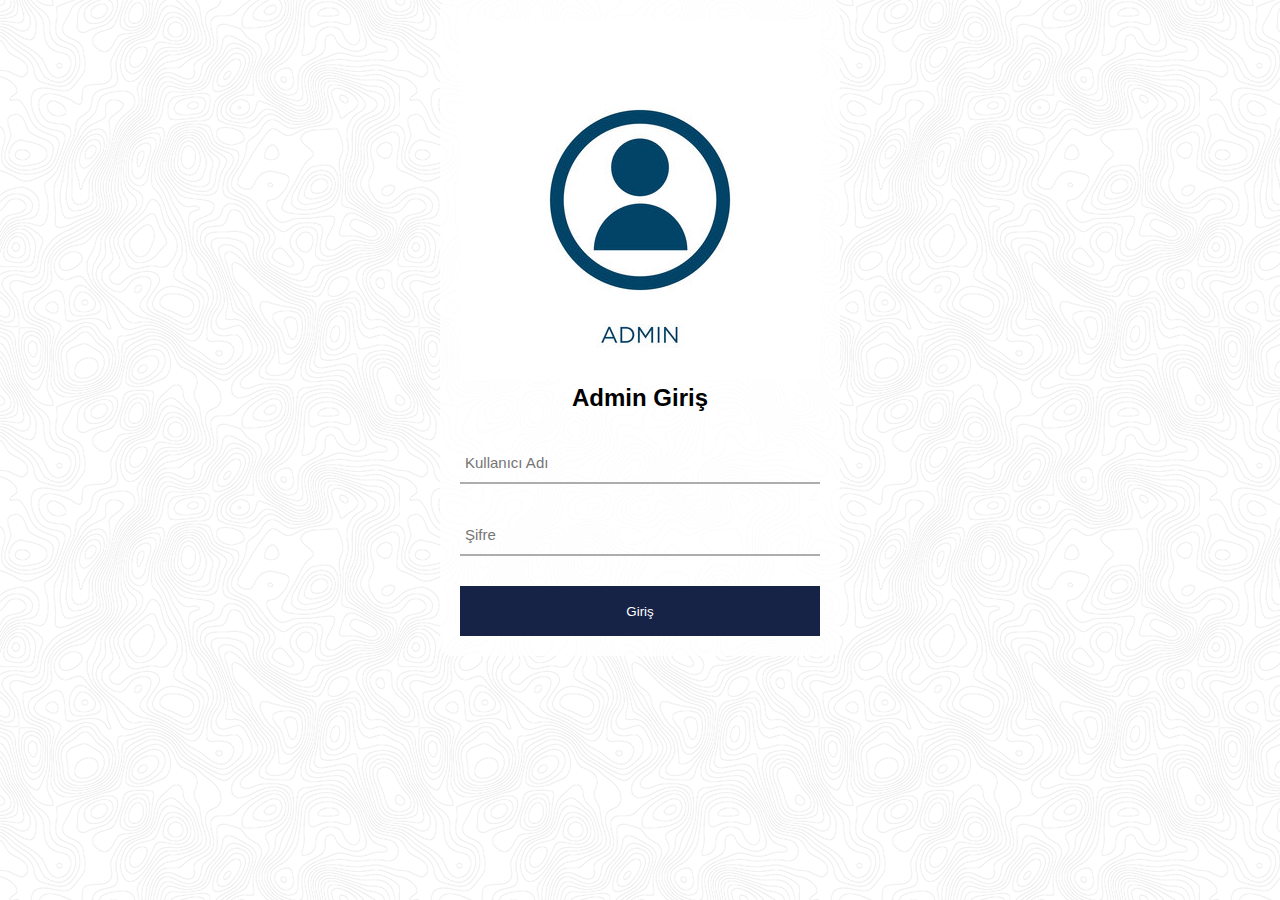
<file: WebSite/web-AdminLogin/index.html>
<!DOCTYPE html>
<html lang="en">
<head>
    <meta charset="UTF-8">
    <meta name="viewport" content="width=device-width, initial-scale=1.0">
    <title>Admin Giriş</title>
    <link rel="stylesheet" href="style.css">
</head>
<body>
    <div class="container">
        <div class="contact-form">
            <img src="img/jpadminLogin.jpg" class="admin-img">
            <h2>Admin Giriş</h2>
            <form>
                <div class="txtb">
                    <input type="text" placeholder="Kullanıcı Adı">
                </div>
                <div class="txtb">
                    <input type="password" placeholder="Şifre">
                </div>
                <div>
                    <input type="submit" class="logbtn" value="Giriş">
                </div>
            </form>
        </div>
    </div>
</body>
</html>
</file>
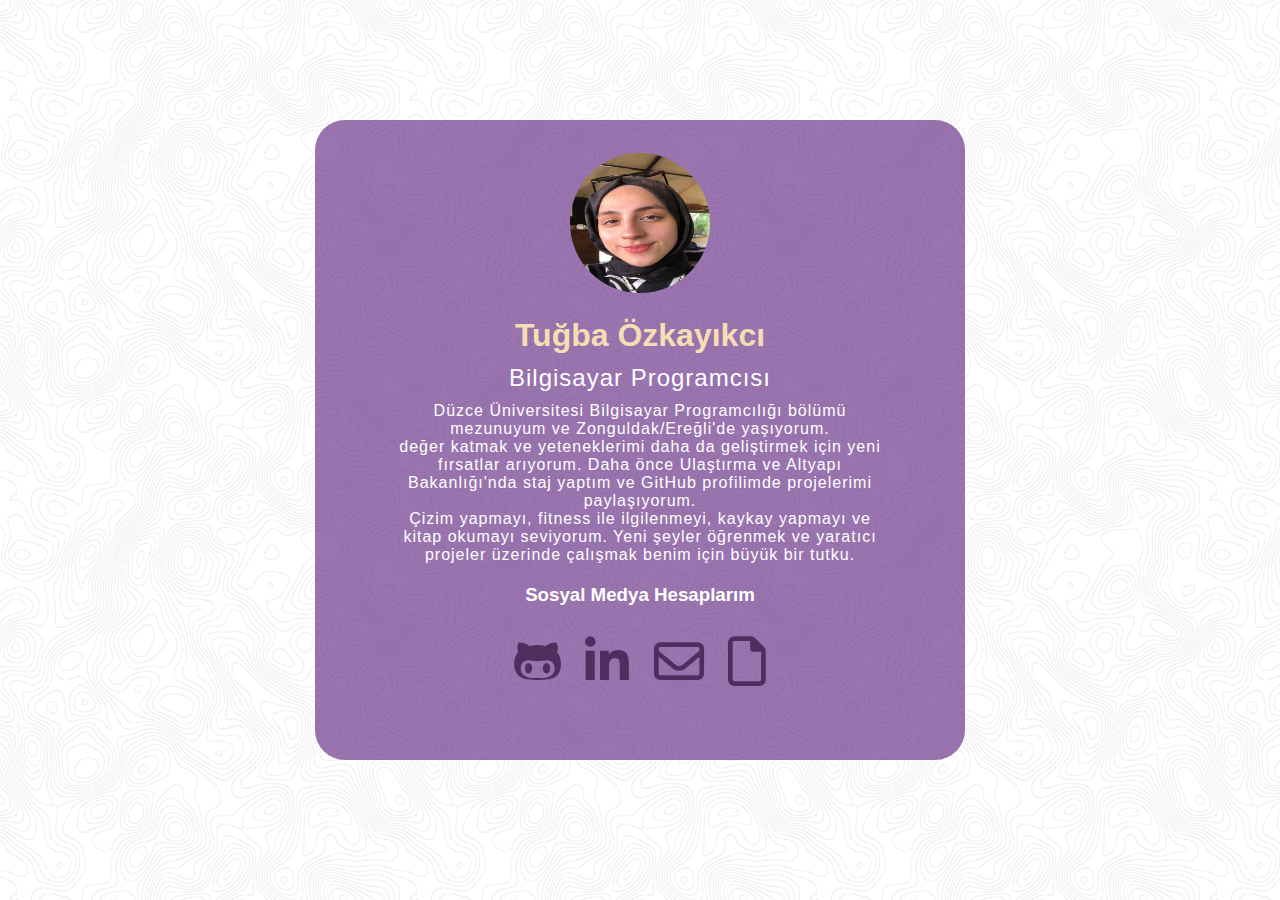
<file: WebSite/web-WebSite/index.html>
<!DOCTYPE html>
<html lang="en">

<head>
    <meta charset="UTF-8">
    <meta name="viewport" content="width=device-width, initial-scale=1.0">
    <title>Tuğba'nın Web Sitesi</title>
    <link rel="stylesheet" href="style.css">
    <link rel="stylesheet" href="https://cdnjs.cloudflare.com/ajax/libs/font-awesome/6.6.0/css/all.min.css">
    <link href="https://fonts.googleapis.com/css2?family=Open+Sans:wght@400;700&family=Roboto:wght@400;700&display=swap"
        rel="stylesheet">

</head>

<body>
    <div class="center">
        <div class="avatar">
            <img src="img/Tugba.Png.jpeg">
        </div>
        <div class="content">
            <h1><b>Tuğba Özkayıkcı</b></h1>
            <h2>Bilgisayar Programcısı</h2>
            <p>Düzce Üniversitesi Bilgisayar Programcılığı bölümü mezunuyum ve Zonguldak/Ereğli'de yaşıyorum.

                <br> değer katmak ve yeteneklerimi daha da geliştirmek için yeni fırsatlar arıyorum. Daha önce Ulaştırma
                ve Altyapı Bakanlığı'nda staj yaptım ve GitHub profilimde projelerimi paylaşıyorum.

                <br>Çizim yapmayı, fitness ile ilgilenmeyi, kaykay yapmayı ve kitap okumayı seviyorum. Yeni şeyler
                öğrenmek ve yaratıcı projeler üzerinde çalışmak benim için büyük bir tutku.
            </p>
            <h3>Sosyal Medya Hesaplarım</h3>
        </div>
        <div class="social">
            <a href="#"><i class="fa-brands fa-github-alt"></i></i></a>
            <a href="#"><i class="fa-brands fa-linkedin-in"></i></i></i></a>
            <a href="#"><i class="fa-regular fa-envelope"></i></i></i></a>
            <a href="#"><i class="fa-regular fa-file"></i></i></i></i></a>
        </div>
    </div>

</body>

</html>
</file>
<file: WebSite/web-AdminLogin/style.css>
*{
    margin: 0;
    padding: 0;
    text-decoration: none;
    font-family: sans-serif;
    box-sizing: border-box;
}
body{
    background-image: url(img/topography.png);
    height: 100vh;
}
.container{
    width: 400px;
    text-align: center; 
    background: rgba(255, 255, 255, 0.8);
    padding: 20px;
    border-radius: 10px;    
    text-align: center;
    margin: auto;
}
.txtb{
    border-bottom: 2px solid #adadad;
    position: relative;
    margin: 30px 0;
    
}
.txtb input{
    font-size: 15px;
    color: #333;
    border: none;
    width: 100%;
    outline: none;
    background: none;
    padding: 0 5px;
    height: 40px;
}
.logbtn{
    display: block;
    width: 360px;
    height: 50px;
    border: none;
    background-color: rgb(23, 35, 70);
    background-size: 200%;
    color: white;
    outline: none;
    cursor: pointer;
}
.logbtn:hover{
    background-color: white;
    color: rgb(23, 35, 70);
}
</file>
<file: WebSite/web-WebSite/style.css>
* {
    margin: 0;
    padding: 0;
}

body {
    color: white;
    font-family: 'Source Sans Pro', sans-serif;
    background-image: url(img/topography.png);
    display: flex;
    justify-content: center;
    align-items: center;
    margin: 0;
}

.center .avatar img {
    border-radius: 50%;
    width: 140px;
    height: 140px;
    margin-top: 5%;
}

.center {
    width: 650px;
    background-color: rgba(94, 35, 126, 0.63);
    height: 640px;
    text-align: center;
    border-radius: 30px;
    margin-top: 120px;

}

.content {
    padding: 20px;
}

h1 {
    color: wheat;
}

.content h2,
p {
    font-weight: lighter;
    letter-spacing: 1px;
    width: 80%;
    margin: 10px auto;
}

.content h3 {
    margin-top: 20px;
}

div.social i {
    padding: 10px;
    font-size: 50px;
    color: rgba(35, 6, 51, 0.63);
    transition: 0.4s;
}

div.social i:hover {
    color: rgba(255, 255, 255, 0.63);
}

@media screen and (max-width:700px) {
    .center {
        width: 300px;
        height: 500px;
    }

    h1 {
        font-size: 21px;
    }

    h2 {
        font-size: 16px;
    }

    p {
        width: 90%;
        font-size: 12px;
    }

    h3 {
        font-size: 14px;
    }

    .social a i {
        font-size: 30px;
    }
}
</file>
